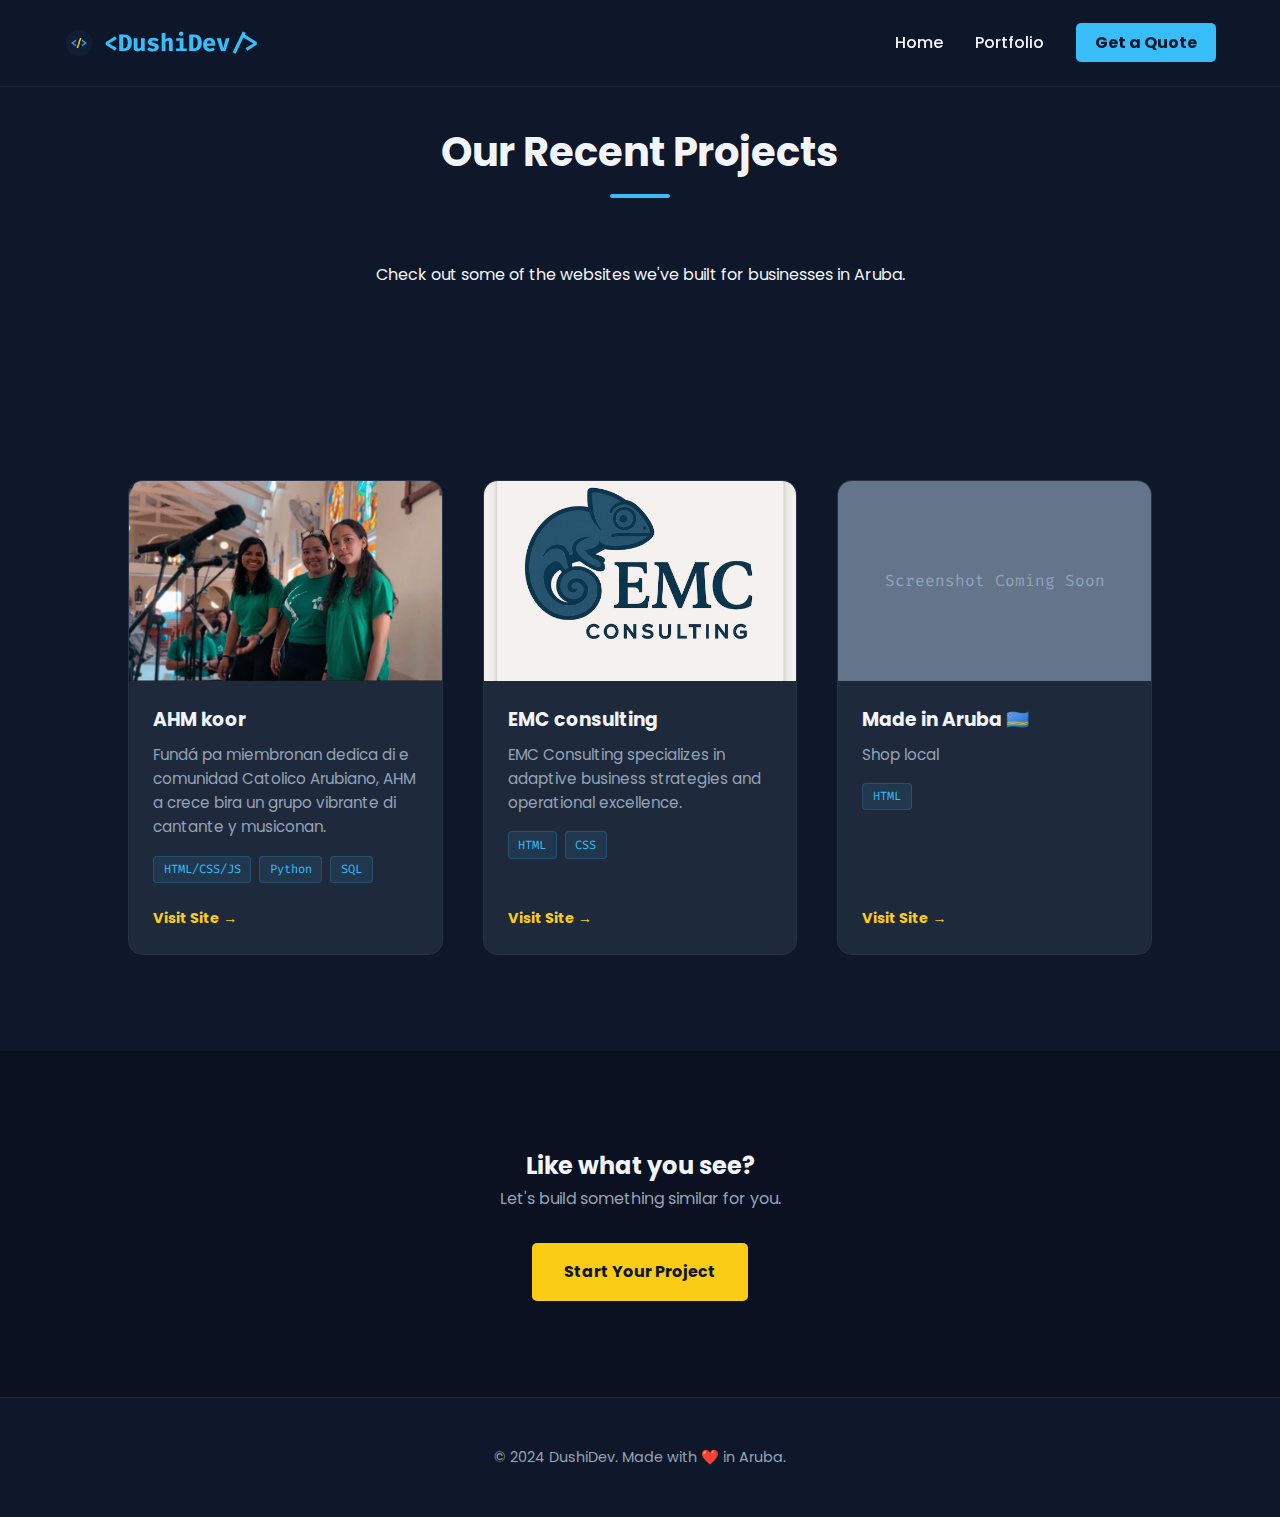
<file: portfolio.html>
<!DOCTYPE html>
<html lang="en">

<head>
    <meta charset="UTF-8">
    <meta name="viewport" content="width=device-width, initial-scale=1.0">
    <title>Our Work | DushiDev Portfolio</title>

    <link rel="stylesheet" href="style.css?v=2">

    <link rel="apple-touch-icon" sizes="180x180" href="favicon_io/apple-touch-icon.png">
    <link rel="icon" type="image/png" sizes="32x32" href="favicon_io/favicon-32x32.png">
    <link rel="icon" type="image/png" sizes="16x16" href="favicon_io/favicon-16x16.png">

    <link rel="icon" type="image/png" sizes="192x192" href="favicon_io/android-chrome-192x192.png">

    <link rel="manifest" href="favicon_io/site.webmanifest">

    <link
        href="https://fonts.googleapis.com/css2?family=Fira+Code:wght@400;600&family=Poppins:wght@300;400;700&display=swap"
        rel="stylesheet">
    <link rel="stylesheet" href="https://cdnjs.cloudflare.com/ajax/libs/font-awesome/6.5.1/css/all.min.css">
</head>

<body>

    <nav class="navbar">
        <div class="logo">
            <a href="index.html" style="text-decoration:none; color:inherit; display:flex; align-items:center;">
                <img src="favicon_io/android-chrome-192x192.png" alt="DushiDev Logo"
                    style="height: 30px; margin-right: 10px;">
                &lt;DushiDev/&gt;
            </a>
        </div>
        <ul class="nav-links">
            <li><a href="index.html">Home</a></li>
            <li><a href="portfolio.html" class="active-link">Portfolio</a></li>
            <li><a href="index.html#contact" class="btn-nav">Get a Quote</a></li>
        </ul>
        <div class="hamburger">
            <span class="bar"></span>
            <span class="bar"></span>
            <span class="bar"></span>
        </div>
    </nav>

    <header class="portfolio-header section">
        <div class="container text-center">
            <h1 class="section-title">Our Recent Projects</h1>
            <p>Check out some of the websites we've built for businesses in Aruba.</p>
        </div>
    </header>

    <section class="section">
        <div class="container">
            <div class="portfolio-grid">

                <a href="https://ahmkoor.com" target="_blank" class="project-card">
                    <div class="project-image" style="background-color: #334155;">
                        <img src="project1.jpg" alt="Project Screenshot" style="width:100%; height:200px; object-fit:cover;">
                    </div>
                    <div class="project-info">
                        <h3>AHM koor</h3>
                        <p>Fundá pa miembronan dedica di e comunidad Catolico Arubiano, AHM a crece bira un grupo vibrante di cantante y musiconan.</p>
                        <div class="tags">
                            <span class="tag">HTML/CSS/JS</span>
                            <span class="tag">Python</span>
                            <span class="tag">SQL</span>
                        </div>
                        <div class="btn-small">Visit Site &rarr;</div>
                    </div>
                </a>

                <a href="https://rubberbang.github.io/emc_consulting/" target="_blank" class="project-card">
                    <div class="project-image" style="background-color: #475569;">
                        <img src="emc.jpeg" alt="Project Screenshot" style="width:100%; height:200px; object-fit:cover;">
                    </div>
                    <div class="project-info">
                        <h3>EMC consulting</h3>
                        <p>EMC Consulting specializes in adaptive business strategies and operational excellence.</p>
                        <div class="tags">
                            <span class="tag">HTML</span>
                            <span class="tag">CSS</span>
                        </div>
                        <div class="btn-small">Visit Site &rarr;</div>
                    </div>
                </a>

                <a href="https://www.google.com" target="_blank" class="project-card">
                    <div class="project-image" style="background-color: #64748b;">
                        <div class="placeholder-text">Screenshot Coming Soon</div>
                    </div>
                    <div class="project-info">
                        <h3>Made in Aruba 🇦🇼</h3>
                        <p>Shop local</p>
                        <div class="tags">
                            <span class="tag">HTML</span>
                        </div>
                        <div class="btn-small">Visit Site &rarr;</div>
                    </div>
                </a>

            </div>
        </div>
    </section>

    <section class="section bg-darker" style="text-align:center;">
        <h2>Like what you see?</h2>
        <p style="margin-bottom:2rem; color: var(--text-muted);">Let's build something similar for you.</p>
        <a href="index.html#contact" class="btn-primary">Start Your Project</a>
    </section>

    <footer>
        <p>&copy; 2024 DushiDev. Made with ❤️ in Aruba.</p>
    </footer>

    <script src="script.js"></script>
</body>

</html>
</file>
<file: style.css>
/* =========================================
   1. VARIABLES & RESET
   ========================================= */
:root {
    --bg-color: #0f172a;       /* Dark Navy Background */
    --card-bg: #1e293b;        /* Lighter Navy for Cards */
    --text-main: #f1f5f9;      /* Off-White Text */
    --text-muted: #94a3b8;     /* Grey Text */
    --accent-blue: #38bdf8;    /* Aruba Ocean Blue */
    --accent-yellow: #facc15;  /* Aruba Sun Yellow */
    --font-heading: 'Poppins', sans-serif;
    --font-code: 'Fira Code', monospace;
}

* {
    margin: 0;
    padding: 0;
    box-sizing: border-box;
}

html {
    scroll-behavior: smooth;
}

body {
    background-color: var(--bg-color);
    color: var(--text-main);
    font-family: var(--font-heading);
    line-height: 1.6;
}

/* =========================================
   2. NAVBAR
   ========================================= */
.navbar {
    display: flex;
    justify-content: space-between;
    align-items: center;
    padding: 1.5rem 5%;
    position: fixed;
    width: 100%;
    top: 0;
    background: rgba(15, 23, 42, 0.95); /* Glass effect */
    backdrop-filter: blur(10px);
    z-index: 100;
    border-bottom: 1px solid rgba(255,255,255,0.05);
}

.logo {
    font-family: var(--font-code);
    font-weight: bold;
    font-size: 1.5rem;
    color: var(--accent-blue);
    display: flex;
    align-items: center;
}

.nav-links {
    list-style: none;
    display: flex;
    gap: 2rem;
}

.nav-links a {
    text-decoration: none;
    color: var(--text-main);
    font-weight: 500;
    transition: 0.3s;
}

.nav-links a:hover {
    color: var(--accent-blue);
}

.btn-nav {
    background: var(--accent-blue);
    color: var(--bg-color) !important; /* Force text dark for contrast */
    padding: 0.5rem 1.2rem;
    border-radius: 5px;
    font-weight: 700 !important;
}

.hamburger {
    display: none; /* Hidden on desktop */
    cursor: pointer;
}

.bar {
    display: block;
    width: 25px;
    height: 3px;
    margin: 5px auto;
    transition: all 0.3s ease-in-out;
    background-color: var(--text-main);
}

/* =========================================
   3. HERO SECTION
   ========================================= */
.hero {
    min-height: 100vh; /* Full viewport height */
    display: flex;
    align-items: center;
    justify-content: space-between;
    padding: 0 10%;
    padding-top: 80px; /* Space for fixed navbar */
    flex-wrap: wrap;
}

.hero-content {
    flex: 1;
    min-width: 300px;
    padding-right: 2rem;
}

.hero-content h1 {
    font-size: 3.5rem;
    margin-bottom: 1rem;
    line-height: 1.2;
}

.highlight {
    color: var(--accent-yellow);
}

.hero-content p {
    color: var(--text-muted);
    font-size: 1.2rem;
    margin-bottom: 2rem;
    max-width: 500px;
}

.btn-primary {
    display: inline-block;
    background-color: var(--accent-yellow);
    color: var(--bg-color);
    padding: 1rem 2rem;
    text-decoration: none;
    font-weight: bold;
    border-radius: 5px;
    transition: transform 0.2s;
}

.btn-primary:hover {
    transform: translateY(-3px);
    box-shadow: 0 10px 20px rgba(250, 204, 21, 0.2);
}

/* Code Window Graphic */
.code-window {
    flex: 1;
    min-width: 300px;
    background: var(--card-bg);
    border-radius: 10px;
    box-shadow: 0 20px 50px rgba(0,0,0,0.5);
    font-family: var(--font-code);
    overflow: hidden;
    margin-left: 2rem;
    max-width: 500px;
    border: 1px solid rgba(255,255,255,0.05);
}

.window-header {
    background: #334155;
    padding: 10px 15px;
    display: flex;
    gap: 8px;
}

.dot { width: 12px; height: 12px; border-radius: 50%; display: inline-block; }
.red { background: #ff5f56; }
.yellow { background: #ffbd2e; }
.green { background: #27c93f; }

.window-body {
    padding: 20px;
    font-size: 0.9rem;
}

.keyword { color: #c778dd; }
.variable { color: #e5c07b; }
.string { color: #98c379; }
.comment { color: #5c6370; font-style: italic; }
.indent-1 { padding-left: 20px; }

/* =========================================
   4. SERVICES SECTION
   ========================================= */
.section {
    padding: 6rem 10%;
}

.bg-darker {
    background-color: #0b1120; /* Slightly darker for contrast sections */
}

.section-title {
    text-align: center;
    font-size: 2.5rem;
    margin-bottom: 4rem;
    position: relative;
}

/* Decorative line under title */
.section-title::after {
    content: '';
    display: block;
    width: 60px;
    height: 4px;
    background: var(--accent-blue);
    margin: 10px auto 0;
    border-radius: 2px;
}

.grid {
    display: grid;
    grid-template-columns: repeat(auto-fit, minmax(280px, 1fr));
    gap: 2rem;
}

.card {
    background: var(--card-bg);
    padding: 2.5rem;
    border-radius: 15px;
    transition: 0.3s;
    border: 1px solid transparent;
}

.card:hover {
    border-color: var(--accent-blue);
    transform: translateY(-5px);
    box-shadow: 0 10px 30px rgba(0,0,0,0.2);
}

.icon {
    font-size: 2.5rem;
    margin-bottom: 1.5rem;
}

/* =========================================
   5. TEAM SECTION (Updated Layout)
   ========================================= */
.team-content {
    display: flex;           /* Enables side-by-side layout */
    align-items: center;     /* Vertically centers text with the image */
    gap: 4rem;               /* Space between image and text */
    text-align: left;        /* Ensure text aligns left */
}

.team-image-container {
    flex: 1;                 /* Takes up half the space */
    display: flex;
    justify-content: center; /* Centers image inside its container */
}

.team-text {
    flex: 1;                 /* Takes up the other half */
}

.team-text h3 {
    font-size: 2rem;
    margin-bottom: 1.5rem;
    color: var(--accent-yellow);
}

.team-text p {
    margin-bottom: 1rem;
    font-size: 1.1rem;
    color: var(--text-muted);
}

.team-img {
    max-width: 450px;        /* Keeps image smaller/contained */
    width: 100%;             /* Responsive */
    height: auto;
    border-radius: 20px;
    box-shadow: 0 15px 40px rgba(0,0,0,0.4);
    transition: transform 0.3s ease;
}

.team-img:hover {
    transform: scale(1.02) rotate(1deg); /* Subtle playful tilt on hover */
}

/* =========================================
   6. CONTACT SECTION
   ========================================= */
.contact-box {
    background: linear-gradient(135deg, var(--card-bg), #0f172a);
    text-align: center;
    padding: 5rem 2rem;
    border-radius: 20px;
    border: 2px solid var(--accent-blue);
    max-width: 900px;
    margin: 0 auto;
}

.email-link {
    display: block;
    font-size: clamp(1.5rem, 5vw, 2.5rem); /* Responsive font size */
    color: var(--accent-yellow);
    text-decoration: none;
    margin: 2rem 0;
    font-weight: bold;
    font-family: var(--font-code);
    transition: color 0.3s;
}

.email-link:hover {
    color: #fff;
    text-decoration: underline;
}

/* =========================================
   7. FOOTER
   ========================================= */
footer {
    text-align: center;
    padding: 3rem;
    color: var(--text-muted);
    font-size: 0.9rem;
    border-top: 1px solid var(--card-bg);
}

/* =========================================
   8. MOBILE RESPONSIVENESS
   ========================================= */
@media (max-width: 968px) {
    .hero {
        flex-direction: column-reverse; /* Stack image on top of text on mobile? or below? */
        /* Actually standard mobile is Text First, Image Second usually. 
           But for the hero specifically, let's keep text top. */
        justify-content: center;
        text-align: center;
        padding-top: 120px;
        height: auto;
    }
    
    .hero-content {
        padding-right: 0;
        margin-bottom: 3rem;
    }

    .hero-content h1 {
        font-size: 2.5rem;
    }

    .code-window {
        margin-left: 0;
        width: 100%;
    }

    /* Team Section Stacking */
    .team-content {
        flex-direction: column; /* Stack vertically */
        text-align: center;     /* Center text */
        gap: 2rem;
    }
    
    .team-img {
        max-width: 100%; /* Allow full width on mobile */
    }
}

@media (max-width: 768px) {
    .nav-links {
        display: none; /* In a real project, you'd add JS to toggle this */
    }
    
    .hamburger {
        display: block; /* Show hamburger menu icon */
    }
    
    .section {
        padding: 4rem 5%;
    }
}

/* =========================================
   9. PORTFOLIO PAGE STYLES (UPDATED)
   ========================================= */

.portfolio-header {
    padding-top: 120px;
    text-align: center;
}

.portfolio-grid {
    display: grid;
    /* Cards will naturally stretch to match the tallest one in the row */
    grid-template-columns: repeat(auto-fit, minmax(300px, 1fr));
    gap: 2.5rem;
}

/* 1. Update .project-card to be a flex container */
.project-card {
    background: var(--card-bg);
    border-radius: 15px;
    overflow: hidden;
    transition: transform 0.3s ease, box-shadow 0.3s ease;
    border: 1px solid rgba(255,255,255,0.05);
    
    /* Layout Magic */
    display: flex;             /* Enables Flexbox */
    flex-direction: column;    /* Stack children (Image on top of Info) */
    height: 100%;              /* Force card to fill the grid cell height */
    
    text-decoration: none;
    color: inherit;
    cursor: pointer;
}

.project-card:hover {
    transform: translateY(-5px);
    box-shadow: 0 10px 30px rgba(0,0,0,0.3);
    border-color: var(--accent-blue);
}

.project-image {
    height: 200px;
    width: 100%;
    /* Prevents image from shrinking or growing weirdly */
    flex-shrink: 0; 
    display: flex;
    align-items: center;
    justify-content: center;
    color: var(--text-muted);
    font-family: var(--font-code);
}

/* 2. Update .project-info to grow and fill empty space */
.project-info {
    padding: 1.5rem;
    
    /* This makes the info box take up all remaining height */
    flex: 1; 
    
    /* Make this a flex container too, so we can control the button */
    display: flex;
    flex-direction: column; 
}

.project-info h3 {
    margin-bottom: 0.5rem;
    color: var(--text-main);
}

.project-info p {
    font-size: 0.95rem;
    color: var(--text-muted);
    margin-bottom: 1rem;
}

.tags {
    display: flex;
    gap: 0.5rem;
    margin-bottom: 1.5rem;
}

.tag {
    background: rgba(56, 189, 248, 0.1);
    color: var(--accent-blue);
    padding: 0.2rem 0.6rem;
    border-radius: 4px;
    font-size: 0.75rem;
    font-family: var(--font-code);
    border: 1px solid rgba(56, 189, 248, 0.2);
}

/* 3. Button stays at the bottom */
.btn-small {
    color: var(--accent-yellow);
    font-weight: bold;
    font-size: 0.9rem;
    display: flex;
    align-items: center;
    gap: 5px;
    transition: gap 0.2s;
    
    /* This pushes the button to the very bottom of the flex container */
    margin-top: auto; 
}

.project-card:hover .btn-small {
    gap: 10px;
    text-decoration: underline;
}
</file>
